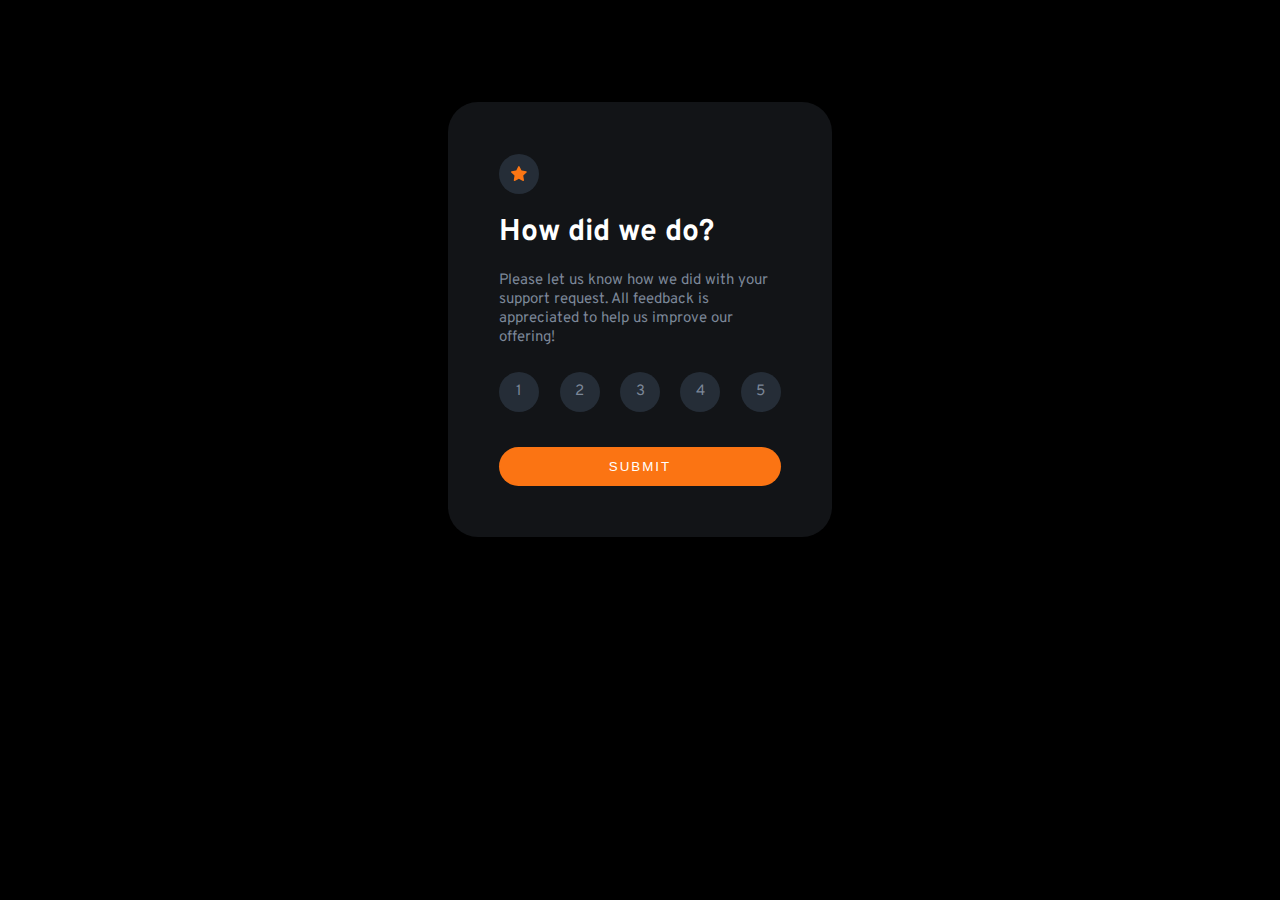
<file: index.html>
<!DOCTYPE html>
<html lang="en">

<head>
  <meta charset="UTF-8">
  <meta name="viewport" content="width=device-width, initial-scale=1.0">
  <!-- displays site properly based on user's device -->

  <link rel="icon" type="image/png" sizes="32x32" href="./images/favicon-32x32.png">
  <link rel="stylesheet" href="./style.css">

  <title>Interactive rating component</title>


  
</head>

<body>
  <!-- Rating state start -->
  <div class="card rating-card">
    <div class="star-img-circle">
      <img src="./images/icon-star.svg" alt="">
    </div>

    <h1 class="heading">How did we do?</h1>

    <p class="intro-text">
      Please let us know how we did with your support request. All feedback is appreciated
      to help us improve our offering!
    </p>

    <ul class="flex-rates">
      <li class="rates">1</li>
      <li class="rates">2</li>
      <li class="rates">3</li>
      <li class="rates">4</li>
      <li class="rates">5</li>
    </ul>

    <button class="btn-submit">Submit</button>
  </div>
  <!-- Rating state end -->


  <!-- Thank you state start -->
  <div class="card thank-you-card">
    <img src="./images/illustration-thank-you.svg" alt="">

    <p class="display-rating">
      You selected <span class="rate">4</span> out of 5
    </p>

    <h1>Thank You!</h1>

    <p class="appreciation-text">
      We appreciate you taking the time to give a rating. If you ever need more support,
      don’t hesitate to get in touch!
    </p>

  </div>
  <!-- Thank you state end -->


  <script src="./app.js"></script>
</body>

</html>
</file>
<file: style.css>
/* import font */
@import url('https://fonts.googleapis.com/css2?family=Overpass:wght@400;700&display=swap');

/* color variables */
:root {
    --white: hsl(0, 0%, 100%);
    --light-grey: hsl(217, 12%, 63%);
    --medium-grey: hsl(216, 12%, 54%);
    --dark-blue: hsl(213, 19%, 18%);
    --very-dark-blue: hsl(216, 12%, 8%);
    --orange: hsl(25, 97%, 53%);
}

* {
    margin: 0;
    padding: 0;
    box-sizing: border-box;
}

body {
    background-color: black;
    color: var(--white);
    font-family: 'Overpass', sans-serif;
    font-size: 15px;
}

.star-img-circle {
    width: 40px;
    height: 40px;
    border-radius: 50%;
    display: flex;
    justify-content: center;
    align-items: center;
    background-color: var(--dark-blue);
    margin-bottom: 20px;
}

.star-img-circle img {
    height: 15px;
}

.card {
    width: 30%;
    margin: 8% auto; 
    background-color: var(--very-dark-blue);
    padding: 4%;
    border-radius: 30px;
}

.intro-text,
.appreciation-text {
    color: var(--medium-grey);
    margin: 20px 0;
}

.flex-rates {
    list-style-type: none;
    display: flex;
    width: 100%;
    justify-content: space-between;
    align-items: center;
    margin: 25px 0;
    color: var(--medium-grey);
}

.rates {
    background-color: var(--dark-blue);
    height: 40px;
    width: 40px;
    border-radius: 50%;
    text-align: center;
    display: flex;
    align-items: center;
    justify-content: center;
    transition: background-color ease-in 0.3s, color ease-in 0.3s;

}

.btn-submit {
    background-color: var(--orange);
    width: 100%;
    border: none;
    color: var(--white);
    text-transform: uppercase;
    letter-spacing: 2px;
    border-radius: 22.5px;
    padding: 12px;
    margin-top: 10px;
    transition: background-color ease-in 0.3s, color ease-in 0.3s;

}

/* Thank you card */
.thank-you-card {
    text-align: center;
    padding-top: 4%;
    display: none;
}

.display-rating {
    margin: 25px auto;
    background-color: var(--dark-blue);
    width: 70%;
    padding: 9px;
    border-radius: 22.5px;
    color: var(--orange);
}

/* hover effects */
.rates:hover,
.rates:focus {
    cursor: pointer;
    background-color: var(--orange);
    color: var(--white);
    transition: all ease-in 0.3s;
}

.btn-submit:hover, 
.btn-submit:focus{
    cursor: pointer;
    background-color: var(--white);
    color: var(--orange);
    transition: all ease-in 0.3s;
}

.selected {
    background-color: var(--medium-grey);
    color: var(--white);
}


/* mobile view */
@media (max-width: 375px) {
    .card {
        width: 80%;
        padding: 25px;
    }


    .rates {
        margin-bottom: 10px;
    }

}
</file>
